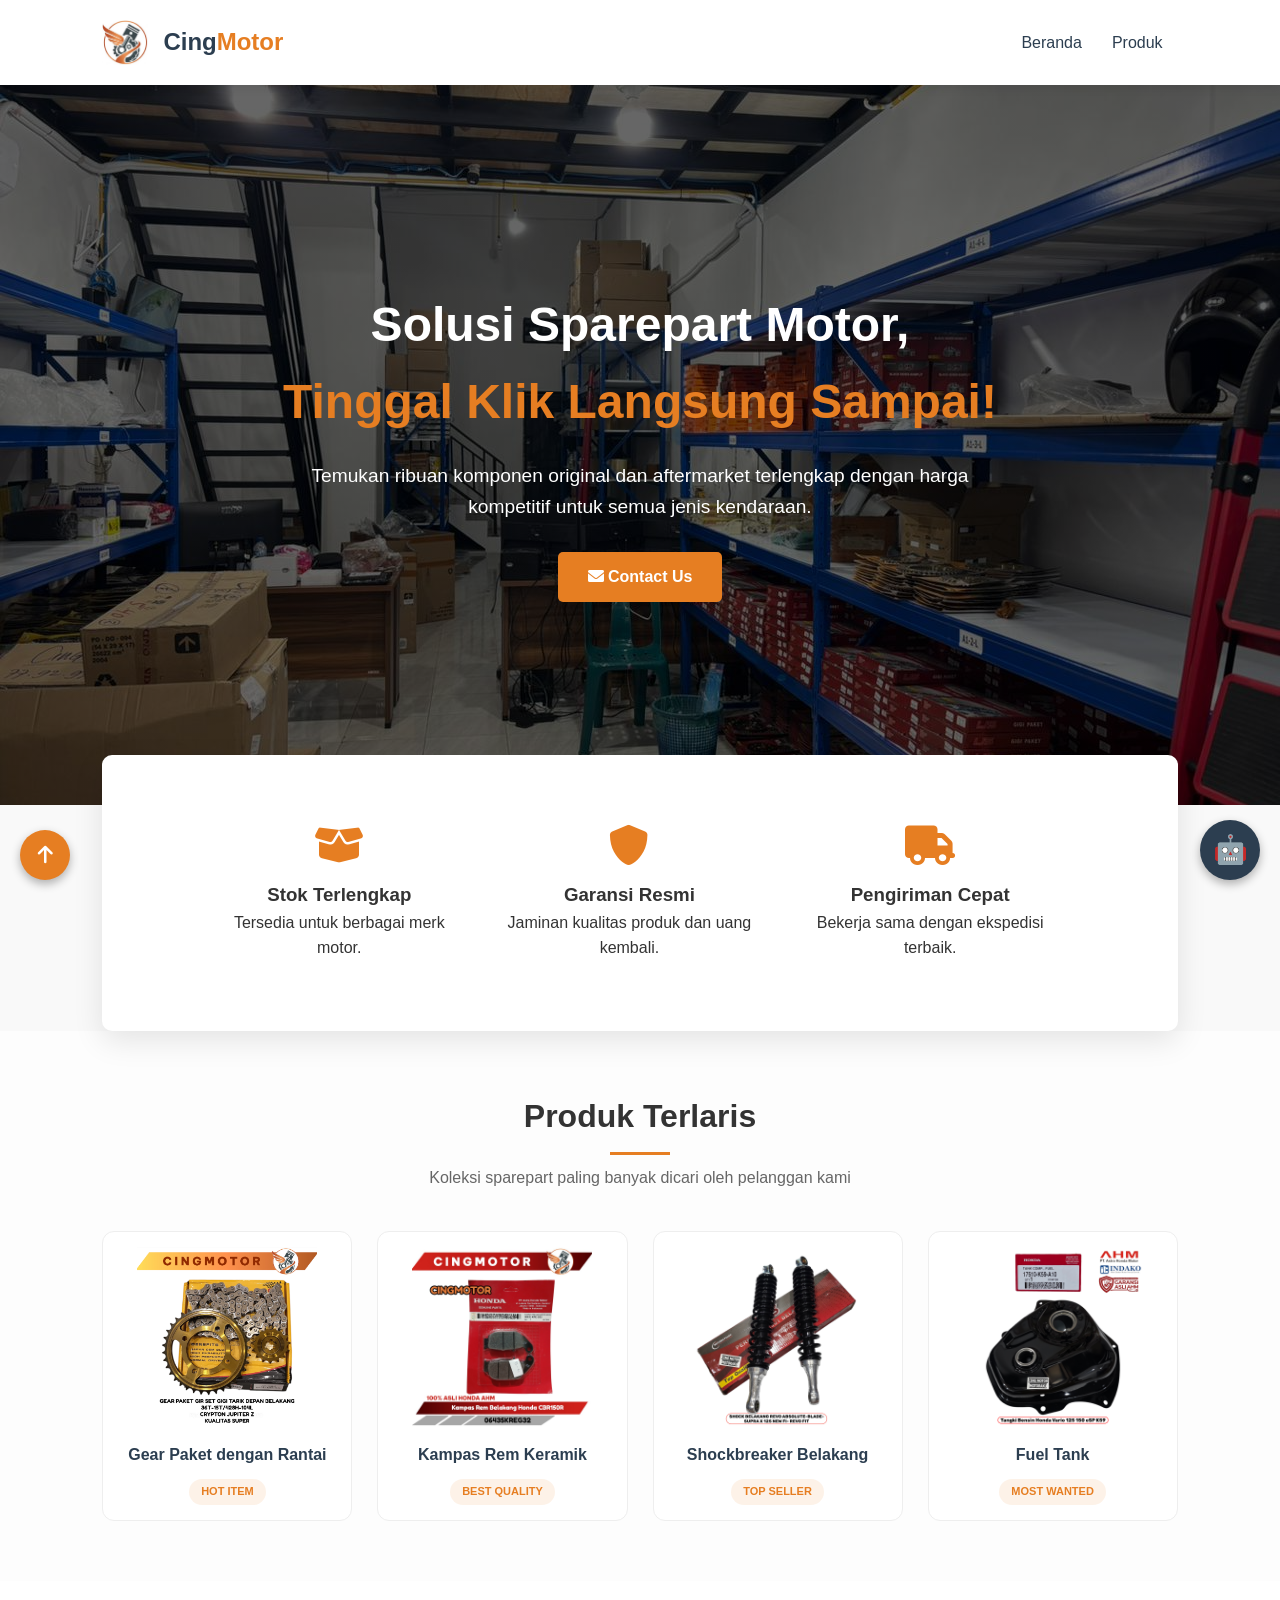
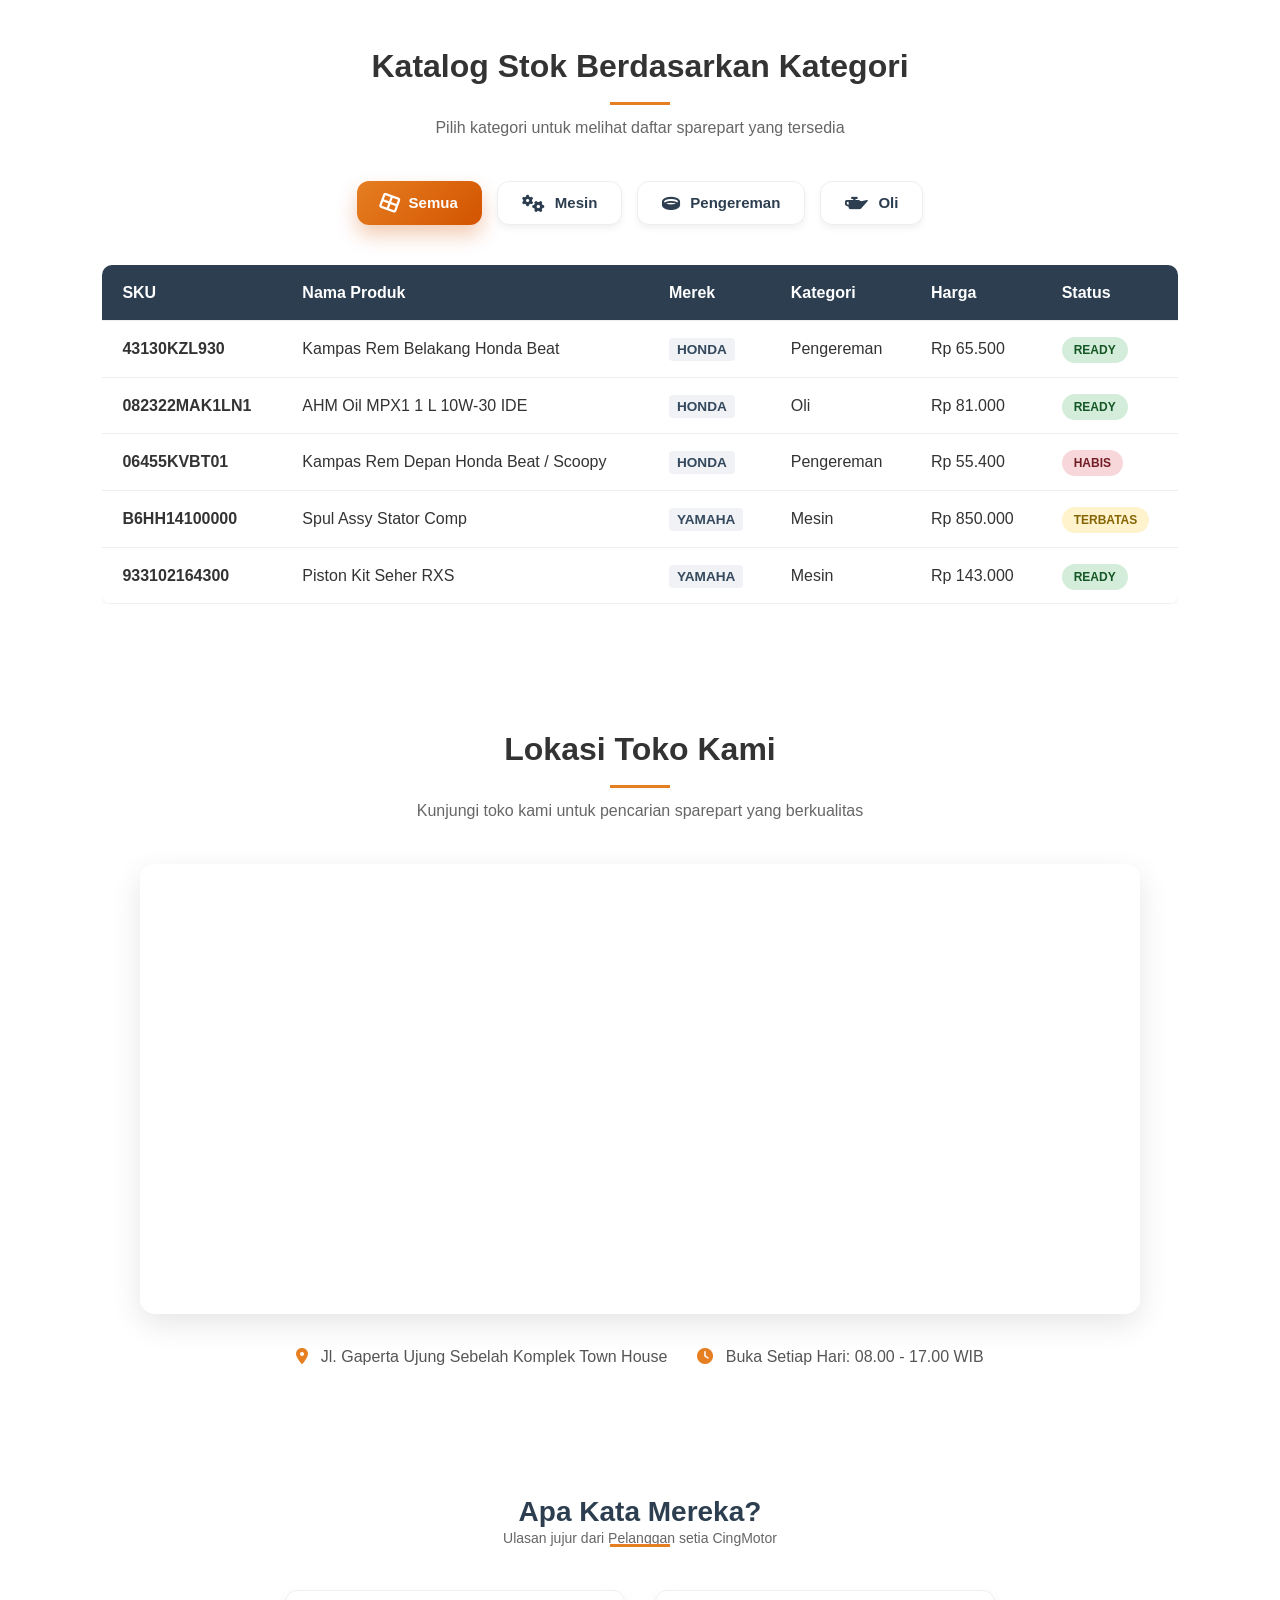
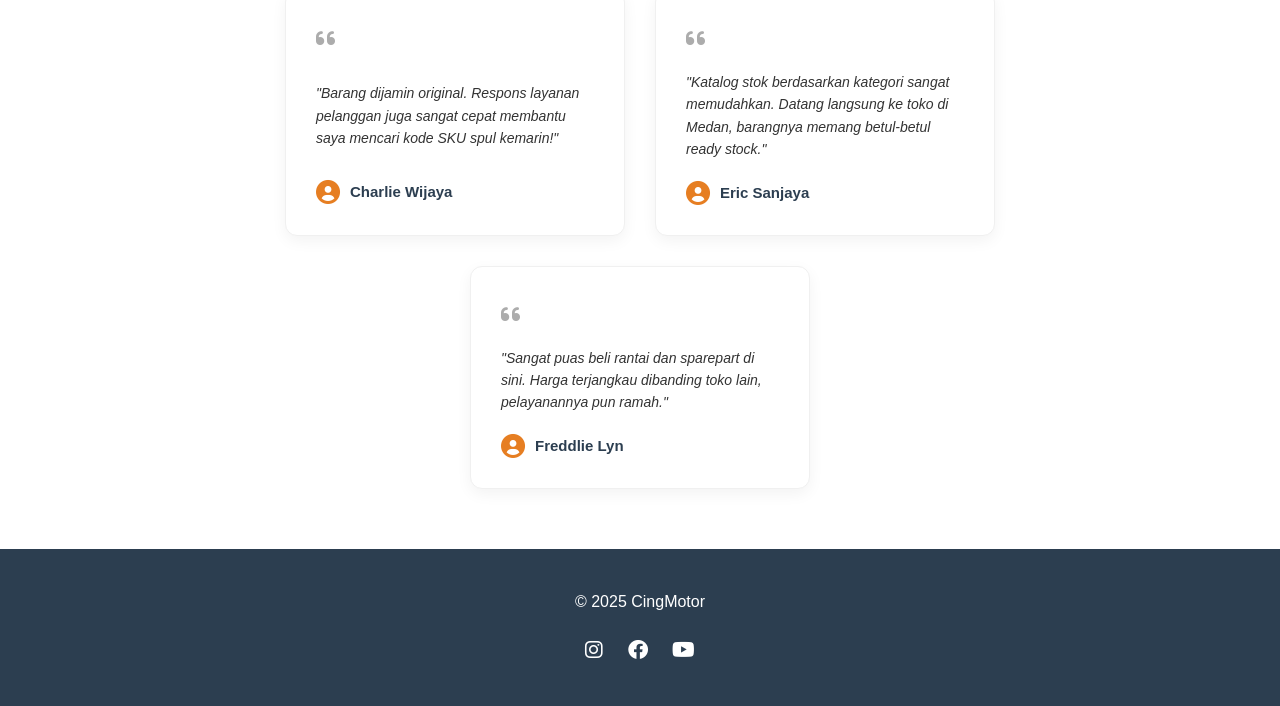
<file: index.html>
<!doctype html>
<html lang="id">

<head>
  <meta charset="UTF-8" />
  <meta name="viewport" content="width=device-width, initial-scale=1.0" />
  <title>CingMotor</title>
  <link rel="stylesheet" href="assets/style.css" />
  <link rel="stylesheet" href="https://cdnjs.cloudflare.com/ajax/libs/font-awesome/6.0.0/css/all.min.css" />
</head>

<body>
  <header>
    <nav class="navbar">
      <div class="brand-group">
        <img src="assets/image/CingMotor.jpg" width="9%" alt="Logo CingMotor" class="logo-img" />
        <div class="logo">Cing<span>Motor</span></div>
      </div>
      <ul class="nav-links">
        <li><a href="#">Beranda</a></li>
        <li><a href="#produk">Produk</a></li>
      </ul>
    </nav>
  </header>

  <section class="hero">
    <div class="hero-content">
      <h1>
        Solusi Sparepart Motor, <br /><span>Tinggal Klik Langsung Sampai!</span>
      </h1>
      <p>
        Temukan ribuan komponen original dan aftermarket terlengkap dengan
        harga kompetitif untuk semua jenis kendaraan.
      </p>
      <div class="hero-buttons">
        <a href="contactus.html" target="blank" class="btn-secondary"><i class="fas fa-envelope"></i> Contact Us</a>
      </div>
    </div>
  </section>

  <section class="features">
    <div class="feature-box">
      <i class="fas fa-box-open"></i>
      <h3>Stok Terlengkap</h3>
      <p>Tersedia untuk berbagai merk motor.</p>
    </div>
    <div class="feature-box">
      <i class="fas fa-shield-alt"></i>
      <h3>Garansi Resmi</h3>
      <p>Jaminan kualitas produk dan uang kembali.</p>
    </div>
    <div class="feature-box">
      <i class="fas fa-truck"></i>
      <h3>Pengiriman Cepat</h3>
      <p>Bekerja sama dengan ekspedisi terbaik.</p>
    </div>
  </section>

  <section id="produk" class="best-seller">
    <h2 class="section-title">Produk Terlaris</h2>
    <p class="section-subtitle">
      Koleksi sparepart paling banyak dicari oleh pelanggan kami
    </p>

    <div class="seller-grid">
      <div class="seller-card">
        <div class="seller-img">
          <img src="assets/image/gear.png" alt="Gear Paket" />
        </div>
        <h4>Gear Paket dengan Rantai</h4>
        <span class="tag-trending">Hot Item</span>
      </div>

      <div class="seller-card">
        <div class="seller-img">
          <img src="assets/image/kampas.jpg" alt="Kampas Rem" />
        </div>
        <h4>Kampas Rem Keramik</h4>
        <span class="tag-trending">Best Quality</span>
      </div>

      <div class="seller-card">
        <div class="seller-img">
          <img src="assets/image/shock.png" alt="Shock Breaker" />
        </div>
        <h4>Shockbreaker Belakang</h4>
        <span class="tag-trending">Top Seller</span>
      </div>

      <div class="seller-card">
        <div class="seller-img">
          <img src="assets/image/tangki.png" alt="Fuel Tank" />
        </div>
        <h4>Fuel Tank</h4>
        <span class="tag-trending">Most Wanted</span>
      </div>
    </div>
  </section>

  <section class="table-section">
    <h2 class="section-title">Katalog Stok Berdasarkan Kategori</h2>
    <p class="section-subtitle">
      Pilih kategori untuk melihat daftar sparepart yang tersedia
    </p>

    <div class="filter-group">
      <button class="btn-filter active" onclick="filterTable('semua')">
        <i class="fas fa-th-large"></i> Semua
      </button>
      <button class="btn-filter" onclick="filterTable('mesin')">
        <i class="fas fa-cogs"></i> Mesin
      </button>
      <button class="btn-filter" onclick="filterTable('pengereman')">
        <i class="fas fa-ring"></i> Pengereman
      </button>
      <button class="btn-filter" onclick="filterTable('oli')">
        <i class="fas fa-oil-can"></i> Oli
      </button>
    </div>

    <div class="table-container">
      <table class="styled-table" id="sparepartTable">
        <thead>
          <tr>
            <th>SKU</th>
            <th>Nama Produk</th>
            <th>Merek</th>
            <th>Kategori</th>
            <th>Harga</th>
            <th>Status</th>
          </tr>
        </thead>
        <tbody>
          <tr data-category="pengereman">
            <td><strong>43130KZL930</strong></td>
            <td>Kampas Rem Belakang Honda Beat</td>
            <td><span class="brand-name">HONDA</span></td>
            <td>Pengereman</td>
            <td>Rp 65.500</td>
            <td><span class="status ready">Ready</span></td>
          </tr>
          <tr data-category="oli">
            <td><strong>082322MAK1LN1</strong></td>
            <td>AHM Oil MPX1 1 L 10W-30 IDE</td>
            <td><span class="brand-name">HONDA</span></td>
            <td>Oli</td>
            <td>Rp 81.000</td>
            <td><span class="status ready">Ready</span></td>
          </tr>
          <tr data-category="pengereman">
            <td><strong>06455KVBT01</strong></td>
            <td>Kampas Rem Depan Honda Beat / Scoopy</td>
            <td><span class="brand-name">HONDA</span></td>
            <td>Pengereman</td>
            <td>Rp 55.400</td>
            <td><span class="status out">Habis</span></td>
          </tr>
          <tr data-category="mesin">
            <td><strong>B6HH14100000</strong></td>
            <td>Spul Assy Stator Comp</td>
            <td><span class="brand-name">YAMAHA</span></td>
            <td>Mesin</td>
            <td>Rp 850.000</td>
            <td><span class="status limited">Terbatas</span></td>
          </tr>
          <tr data-category="mesin">
            <td><strong>933102164300</strong></td>
            <td>Piston Kit Seher RXS</td>
            <td><span class="brand-name">YAMAHA</span></td>
            <td>Mesin</td>
            <td>Rp 143.000</td>
            <td><span class="status ready">Ready</span></td>
          </tr>
        </tbody>
      </table>
    </div>
  </section>

  <section class="store-location">
    <h2 class="section-title">Lokasi Toko Kami</h2>
    <p class="section-subtitle">
      Kunjungi toko kami untuk pencarian sparepart yang berkualitas
    </p>

    <div class="map-container">
      <iframe
        src="https://www.google.com/maps/embed?pb=!1m18!1m12!1m3!1d3981.921033254808!2d98.62002664031196!3d3.6055514289908954!2m3!1f0!2f0!3f0!3m2!1i1024!2i768!4f13.1!3m3!1m2!1s0x30312f005fdd91c9%3A0x2de1413b4e0e490d!2sCing%20Motor!5e0!3m2!1sid!2sid!4v1776403284550!5m2!1sid!2sid"
        width="100%" height="450" style="border: 0" loading="lazy" refferpolicy="no-referrer-when-downgrade">
      </iframe>
    </div>

    <div class="address-details">
      <p>
        <i class="fas fa-map-marker-alt"></i> Jl. Gaperta Ujung Sebelah
        Komplek Town House
      </p>
      <p><i class="fas fa-clock"></i> Buka Setiap Hari: 08.00 - 17.00 WIB</p>
    </div>
  </section>

<!-- COMMIT 10 MENAMBAHKAN SECTION TESTIMONI PELANGGAN PADA BAGIAN BAWAH WEBSITE-->

  <section class="testimonials">
    <div class="testimonial-header">
      <h2 class="section-title">Apa Kata Mereka?</h2>
      <p class="section-subtitle">Ulasan jujur dari Pelanggan setia CingMotor</p>
    </div>
  
    <div class="testimonial-container">
      <div class="testimonial-card">
        <div class="quote-icon"><i class="fas fa-quote-left"></i></div>
        <p class="testimonial-text">"Barang dijamin original. Respons layanan pelanggan juga sangat cepat membantu
          saya mencari kode SKU spul kemarin!"</p>
        <div class="testimonial-user">
          <i class="fas fa-user-circle"></i>
          <h5>Charlie Wijaya</h5>
        </div>
      </div>
  
      <div class="testimonial-card">
        <div class="quote-icon"><i class="fas fa-quote-left"></i></div>
        <p class="testimonial-text">"Katalog stok berdasarkan kategori sangat memudahkan. Datang langsung ke toko di
          Medan, barangnya memang betul-betul ready stock."</p>
        <div class="testimonial-user">
          <i class="fas fa-user-circle"></i>
          <h5>Eric Sanjaya</h5>
        </div>
      </div>
  
      <div class="testimonial-card">
        <div class="quote-icon"><i class="fas fa-quote-left"></i></div>
        <p class="testimonial-text">"Sangat puas beli rantai dan sparepart di sini. Harga terjangkau dibanding toko lain,
          pelayanannya pun ramah."</p>
        <div class="testimonial-user">
          <i class="fas fa-user-circle"></i>
          <h5>Freddlie Lyn</h5>
        </div>
      </div>
    </div>
  </section>

  <!-- Footer -->
  <footer>
    <div class="footer-content">
      <p>&copy; 2025 CingMotor</p>
      <div class="socials">
        <a href="#"><i class="fab fa-instagram"></i></a>
        <a href="#"><i class="fab fa-facebook"></i></a>
        <a href="#"><i class="fab fa-youtube"></i></a>
      </div>
    </div>
  </footer>

  <!-- Commit 4 Menambahkan Chat Customer Service-->
  <div class="cs-floating-button" onclick="toggleCSChat()">🤖</div>

  <!-- Pop up chat box -->
  <div class="cs-chat-box" id="csChatBox">
    <div class="cs-chat-header">
      <div class="cs-admin-info">
        <div class="cs-avatar">CM</div>
        <div>
          <h4>CS CingMotor</h4>
          <small>● Online</small>
        </div>
      </div>
      <span class="cs-close-btn" onclick="toggleCSChat()">&times;</span>
    </div>

    <!-- Area Pesan (Tempat chat muncul) -->
    <div class="cs-chat-body" id="csChatBody">
      <div class="cs-msg msg-bot">
        Halo! Selamat datang di CingMotor. Ada yang bisa kami bantu hari ini?
        Silahkan pilih menu di bawah atau ketik pertanyaanmu:
        <!-- Menu yang sudah diubah sesuai image_88823d.png -->
        <div class="cs-quick-replies">
          <button onclick="sendQuickReply('Cek barang ready')">
            📦 Cek Barang Ready
          </button>
          <button onclick="sendQuickReply('Lokasi toko CingMotor')">
            📍 Lokasi Toko
          </button>
        </div>
      </div>
    </div>

    <!-- Input Pesan -->
    <div class="cs-chat-footer-input">
      <input type="text" id="csInputText" placeholder="Ketik pesan di sini..." onkeypress="handleKeyPress(event)" />
      <button onclick="sendMessage()">Kirim</button>
    </div>
  </div>
  <!-- COMMIT 9 MENAMBAHKAN TOMBOL KEMBALI KE ATAS PADA POJOK KIRI BAWAH  -->
  <a href="#" class="back-to-top">
    <i class="fas fa-arrow-up"></i>
  </a>
</body>

</html>

<!-- Commit 3 Menambahkan Filter Table Javascript   -->

<!-- Commit 8 memisahkan javascript ke file eksternal script.js-->

<script src="assets/script.js"></script>
</file>
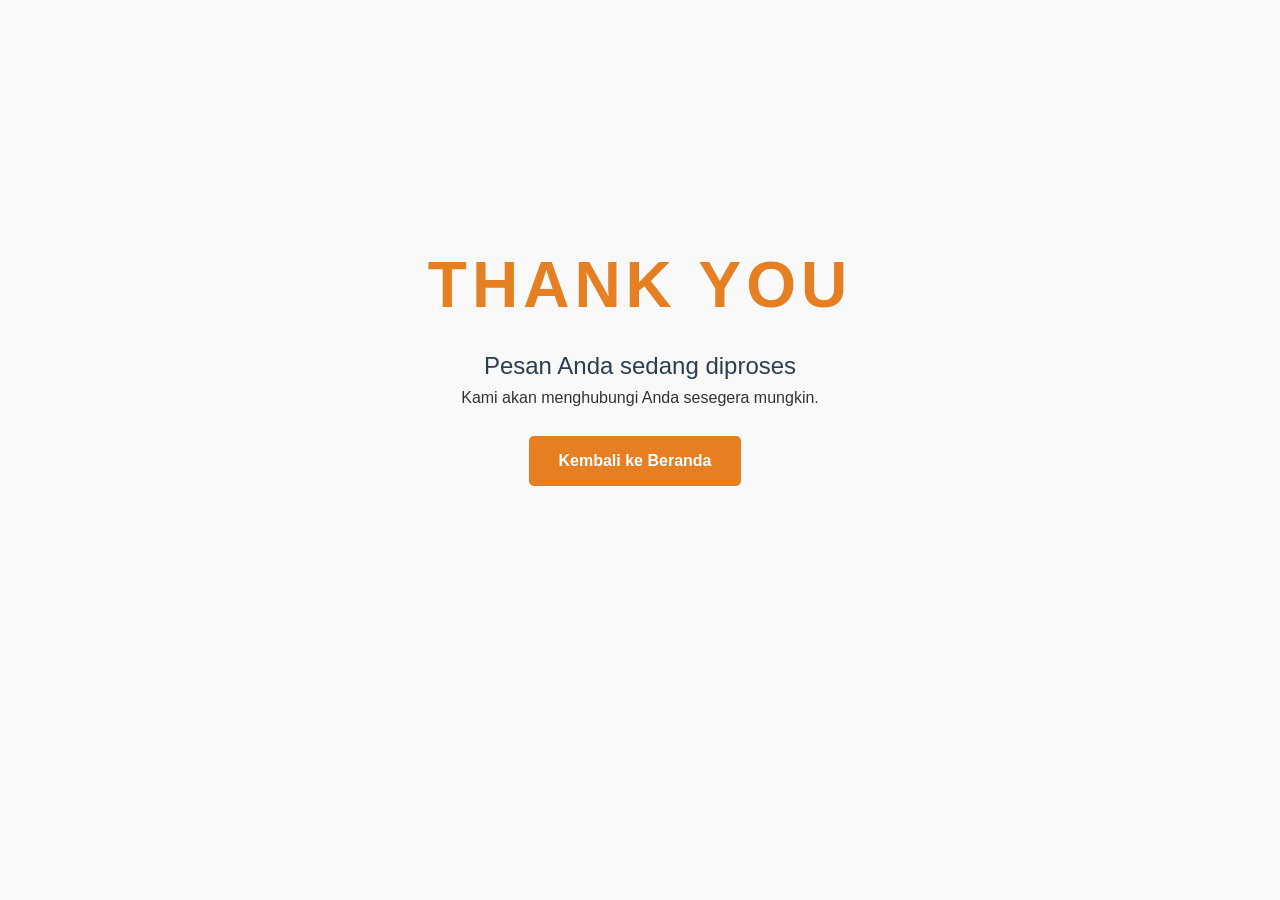
<file: thankyou.html>
<!DOCTYPE html>
<html lang="id">
<head>
    <meta charset="UTF-8">
    <meta name="viewport" content="width=device-width, initial-scale=1.0">
    <title>Thank You!</title>
    <link rel="stylesheet" href="assets/style.css">
    <link rel="stylesheet" href="https://cdnjs.cloudflare.com/ajax/libs/font-awesome/6.0.0/css/all.min.css">
</head>
<body>


    <main class="thank-you-wrapper">
        <div class="thank-you-content">
            <h1>THANK YOU</h1>
            <h2>Pesan Anda sedang diproses</h2>
            <p>Kami akan menghubungi Anda sesegera mungkin.</p>
            <br>
            <a href="index.html" class="btn-primary">Kembali ke Beranda</a>
        </div>
    </main>

</body>
</html>
</file>
<file: assets/style.css>
/* Reset Dasar */
* {
  margin: 0;
  padding: 0;
  box-sizing: border-box;
  font-family: "Segoe UI", Tahoma, Geneva, Verdana, sans-serif;
}

:root {
  --primary-color: #e67e22;
  --dark-color: #2c3e50;
  --light-color: #ecf0f1;
  --text-color: #333;
}

body {
  line-height: 1.6;
  color: var(--text-color);
  background-color: #f9f9f9;
}

/* Navbar */
.navbar {
  display: flex;
  justify-content: space-between;
  align-items: center;
  padding: 20px 8%;
  background: #fff;
  box-shadow: 0 2px 10px rgba(0, 0, 0, 0.1);
  position: sticky;
  top: 0;
  z-index: 1000;
}

.brand-group {
  display: flex;
  align-items: center;
  gap: 15px;
}

.logo {
  font-size: 24px;
  font-weight: bold;
  color: var(--dark-color);
}

.logo span {
  color: var(--primary-color);
}

.nav-links {
  list-style: none;
  display: flex;
}

.nav-links li {
  margin: 0 15px;
}

.nav-links a {
  text-decoration: none;
  color: var(--dark-color);
  font-weight: 500;
  transition: 0.3s;
}

.nav-links a:hover {
  color: var(--primary-color);
}

.nav-icons a {
  color: var(--dark-color);
  margin-left: 15px;
  text-decoration: none;
  font-size: 18px;
}

.btn-login {
  background: var(--primary-color);
  color: #fff !important;
  padding: 8px 20px;
  border-radius: 5px;
  font-size: 14px !important;
}

/* Hero Section */
.hero {
  height: 80vh;
  background: linear-gradient(rgba(0, 0, 0, 0.6), rgba(0, 0, 0, 0.6)),
    url("image/background-store.jpeg");
  background-size: cover;
  background-position: center;
  display: flex;
  align-items: center;
  justify-content: center;
  text-align: center;
  color: #fff;
  padding: 0 20px;
}

.hero-content h1 {
  font-size: 3rem;
  margin-bottom: 20px;
}

.hero-content h1 span {
  color: var(--primary-color);
}

.hero-content p {
  font-size: 1.2rem;
  max-width: 700px;
  margin: 0 auto 30px;
}

.btn-primary {
  background: var(--primary-color);
  color: #fff;
  padding: 12px 30px;
  text-decoration: none;
  border-radius: 5px;
  font-weight: bold;
  margin-right: 10px;
  display: inline-block;
}

.btn-secondary {
  background: #25d366; /* Warna WhatsApp */
  color: #fff;
  padding: 12px 30px;
  text-decoration: none;
  border-radius: 5px;
  font-weight: bold;
  display: inline-block;
}

/* Features */
.features {
  display: flex;
  justify-content: space-around;
  padding: 50px 8%;
  background: #fff;
  margin-top: -50px;
  border-radius: 10px;
  box-shadow: 0 10px 30px rgba(0, 0, 0, 0.1);
  width: 84%;
  margin-left: auto;
  margin-right: auto;
  position: relative;
}

.feature-box {
  text-align: center;
  padding: 20px;
}

.feature-box i {
  font-size: 40px;
  color: var(--primary-color);
  margin-bottom: 15px;
}

/* Categories */
.categories {
  padding: 80px 8%;
  text-align: center;
}

.section-title {
  margin-bottom: 40px;
  font-size: 2rem;
  position: relative;
}

.section-title::after {
  content: "";
  width: 60px;
  height: 3px;
  background: var(--primary-color);
  display: block;
  margin: 10px auto;
}

.category-grid {
  display: grid;
  grid-template-columns: repeat(auto-fit, minmax(200px, 1fr));
  gap: 20px;
}

.cat-card {
  background: #fff;
  padding: 40px;
  border-radius: 10px;
  box-shadow: 0 5px 15px rgba(0, 0, 0, 0.05);
  transition: 0.3s;
  cursor: pointer;
}

.cat-card:hover {
  transform: translateY(-10px);
  background: var(--primary-color);
  color: #fff;
}

.cat-card i {
  font-size: 50px;
  margin-bottom: 15px;
}

/* Gaya Baru untuk Tombol Contact Us */
.btn-secondary {
  background: var(--primary-color);
  color: #fff;
  padding: 12px 30px;
  text-decoration: none;
  border-radius: 5px;
  font-weight: bold;
  display: inline-block;
  transition: 0.3s;
}

.btn-secondary:hover {
  background: #9c4c00;
}

/* Contact Section Styles */
.contact-section {
  padding: 80px 8%;
  background-color: #fff;
  text-align: center;
}

.contact-container {
  max-width: 600px;
  margin: 40px auto 0;
  text-align: left;
  background: #f9f9f9;
  padding: 30px;
  border-radius: 10px;
  box-shadow: 0 5px 20px rgba(0, 0, 0, 0.05);
}

.form-group {
  margin-bottom: 20px;
}

.form-group label {
  display: block;
  margin-bottom: 5px;
  font-weight: 600;
  color: var(--dark-color);
}

.form-group input,
.form-group textarea {
  width: 100%;
  padding: 12px;
  border: 1px solid #ddd;
  border-radius: 5px;
  font-size: 16px;
  outline: none;
  transition: 0.3s;
}

.form-group input:focus,
.form-group textarea:focus {
  border-color: var(--primary-color);
  box-shadow: 0 0 5px rgba(230, 126, 34, 0.2);
}

.btn-submit {
  width: 100%;
  background: var(--primary-color);
  color: white;
  padding: 15px;
  border: none;
  border-radius: 5px;
  font-size: 16px;
  font-weight: bold;
  cursor: pointer;
  transition: 0.3s;
}

.btn-submit:hover {
  background: #d35400;
}

/* bagian produk */

/* Styling Section Produk Terlaris */
.best-seller {
  padding: 60px 8%;
  background-color: #fdfdfd;
  text-align: center;
}

.section-subtitle {
  color: #666;
  margin-bottom: 40px;
  margin-top: -30px; /* Merapatkan dengan judul */
}

.seller-grid {
  display: grid;
  grid-template-columns: repeat(auto-fit, minmax(200px, 1fr));
  gap: 25px;
}

.seller-card {
  background: #fff;
  padding: 15px;
  border-radius: 12px;
  transition: 0.3s ease;
  border: 1px solid #eee;
}

.seller-card:hover {
  box-shadow: 0 10px 25px rgba(0, 0, 0, 0.08);
  transform: translateY(-5px);
}

.seller-img {
  width: 100%;
  height: 180px;
  border-radius: 8px;
  overflow: hidden;
  margin-bottom: 15px;
}

.seller-img img {
  width: 100%;
  height: 100%;
  object-fit: contain;
  transition: 0.5s;
}

.seller-card:hover .seller-img img {
  transform: scale(1.1);
}

.seller-card h4 {
  font-size: 16px;
  color: #2c3e50;
  margin-bottom: 10px;
}

.tag-trending {
  display: inline-block;
  font-size: 11px;
  font-weight: bold;
  color: #e67e22;
  background: rgba(230, 126, 34, 0.1);
  padding: 4px 12px;
  border-radius: 20px;
  text-transform: uppercase;
}

/* table section */

.table-section {
  padding: 60px 8%;
  background: #fff;
  text-align: center;
}

.table-container {
  overflow-x: auto;
  margin-top: 30px;
}

.styled-table {
  border-collapse: collapse;
  width: 100%;
  min-width: 600px; /* Agar tidak terlalu sempit di layar kecil */
  box-shadow: 0 5px 15px rgba(0, 0, 0, 0.05);
  border-radius: 10px;
  overflow: hidden;
  text-align: left;
}

.styled-table thead tr {
  background-color: #2c3e50;
  color: #ffffff;
  font-weight: bold;
}

.styled-table th,
.styled-table td {
  padding: 15px 20px;
  border-bottom: 1px solid #eee;
}

.styled-table tbody tr:hover {
  background-color: #f9f9f9; /* Efek highlight saat kursor lewat */
}

.brand-name {
  font-weight: 600;
  color: #34495e;
  background: #f0f2f5;
  padding: 4px 8px;
  border-radius: 4px;
  font-size: 0.85em;
  text-transform: uppercase;
}

/* Container Group Tombol */
.filter-group {
  margin-bottom: 40px;
  display: flex;
  justify-content: center;
  gap: 15px;
  flex-wrap: wrap;
}

/* Gaya Dasar Tombol Filter */
.btn-filter {
  display: flex;
  align-items: center;
  gap: 10px;
  padding: 12px 24px;
  border: none;
  background: #fff;
  color: #2c3e50;
  border-radius: 12px;
  cursor: pointer;
  font-weight: 600;
  font-size: 15px;
  box-shadow: 0 4px 6px rgba(0, 0, 0, 0.05);
  transition: all 0.4s cubic-bezier(0.175, 0.885, 0.32, 1.275);
  border: 1px solid #eee;
}

/* Ikon di dalam Tombol */
.btn-filter i {
  font-size: 18px;
  transition: 0.3s;
}

/* Efek Hover */
.btn-filter:hover {
  transform: translateY(-5px);
  box-shadow: 0 8px 15px rgba(230, 126, 34, 0.2);
  border-color: #e67e22;
  color: #e67e22;
}

/* Gaya Tombol Saat Aktif */
.btn-filter.active {
  background: linear-gradient(135deg, #e67e22 0%, #d35400 100%);
  color: white;
  border: none;
  box-shadow: 0 10px 20px rgba(211, 84, 0, 0.3);
}

.btn-filter.active i {
  transform: rotate(20deg); /* Animasi kecil pada ikon saat aktif */
}

/* maps section */
.store-location {
  padding: 60px 8%;
  background-color: #fff;
  text-align: center;
}

.map-container {
  width: 100%;
  max-width: 1000px;
  margin: 30px auto;
  border-radius: 15px;
  overflow: hidden; /* Agar sudut iframe ikut melengkung */
  box-shadow: 0 10px 30px rgba(0, 0, 0, 0.1);
  line-height: 0; /* Menghilangkan celah kecil di bawah iframe */
}

.address-details {
  margin-top: 20px;
  display: flex;
  justify-content: center;
  gap: 30px;
  flex-wrap: wrap;
  color: #555;
  font-weight: 500;
}

.address-details i {
  color: #e67e22; /* Warna orange CingMotor */
  margin-right: 8px;
}

/* Label Status Stok */
.status {
  padding: 6px 12px;
  border-radius: 20px;
  font-size: 12px;
  font-weight: bold;
  text-transform: uppercase;
}

.status.ready {
  background: #d4edda;
  color: #155724;
}

.status.limited {
  background: #fff3cd;
  color: #856404;
}

.status.out {
  background: #f8d7da;
  color: #721c24;
}

/* Footer */
footer {
  background: var(--dark-color);
  color: #fff;
  padding: 40px 8%;
  text-align: center;
}

.socials {
  margin-top: 20px;
}

.socials a {
  color: #fff;
  font-size: 20px;
  margin: 0 10px;
  transition: 0.3s;
}

.socials a:hover {
  color: var(--primary-color);
}

/* Scroll halus saat tombol ditekan */
html {
  scroll-behavior: smooth;
}

/* Container pembungkus utama agar tinggi full layar dikurangi navbar */
.thank-you-wrapper {
  display: flex;
  justify-content: center; /* Tengah secara horizontal */
  align-items: center; /* Tengah secara vertikal */
  height: 80vh; /* Mengambil 80% tinggi layar */
  text-align: center; /* Mengetengahkan teks di dalam div */
}

.thank-you-content h1 {
  font-size: 4rem;
  color: var(--primary-color);
  margin-bottom: 10px;
  letter-spacing: 5px;
}

.thank-you-content h2 {
  font-size: 1.5rem;
  color: var(--dark-color);
  font-weight: 400;
}

.thank-you-content {
  animation: zoomIn 0.5s ease-out;
}

/* <!-- Commit 4 Menambahkan Chat Customer Service */

/* Tombol Customer Service */
.cs-floating-button {
  position: fixed;
  bottom: 20px;
  right: 20px;
  width: 60px;
  height: 60px;
  background-color: var(--dark-color);
  color: white;
  border-radius: 50%;
  display: flex;
  justify-content: center;
  align-items: center;
  font-size: 28px;
  cursor: pointer;
  box-shadow: 0 4px 10px rgba(0, 0, 0, 0.3);
  z-index: 9999;
  transition: transform 0.2s;
}
.cs-floating-button:hover {
  transform: scale(1.1);
}

/* Chat Box */
.cs-chat-box {
  position: fixed;
  bottom: 90px;
  right: 20px;
  width: 350px;
  height: 450px;
  background-color: #f4f6f9;
  border-radius: 12px;
  box-shadow: 0 5px 20px rgba(0, 0, 0, 0.2);
  z-index: 9999;
  display: none;
  flex-direction: column;
  overflow: hidden;
  font-family: "Segoe UI", Tahoma, Geneva, Verdana, sans-serif;
}

/* Header Customer Service */
.cs-chat-header {
  background-color: var(--dark-color);
  color: white;
  padding: 12px 15px;
  display: flex;
  justify-content: space-between;
  align-items: center;
}
.cs-admin-info {
  display: flex;
  align-items: center;
  gap: 10px;
}
.cs-avatar {
  width: 35px;
  height: 35px;
  background: #fff;
  color: #d35400;
  border-radius: 50%;
  display: flex;
  justify-content: center;
  align-items: center;
  font-weight: bold;
  font-size: 14px;
}
.cs-chat-header h4 {
  margin: 0;
  font-size: 15px;
}
.cs-chat-header small {
  color: #2ecc71;
  font-size: 11px;
  display: block;
}
.cs-close-btn {
  cursor: pointer;
  font-size: 22px;
}

/* Body Area Chat */
.cs-chat-body {
  flex: 1;
  padding: 15px;
  overflow-y: auto;
  display: flex;
  flex-direction: column;
  gap: 12px;
}

/* Chat Bubbles */
.cs-msg {
  max-width: 80%;
  padding: 10px 14px;
  border-radius: 8px;
  font-size: 13px;
  line-height: 1.4;
  word-wrap: break-word;
}
.msg-bot {
  background-color: white;
  color: #333;
  align-self: flex-start;
  border-bottom-left-radius: 2px;
  box-shadow: 0 1px 2px rgba(0, 0, 0, 0.1);
}
.msg-user {
  background-color: var(--dark-color);
  color: white;
  align-self: flex-end;
  border-bottom-right-radius: 2px;
  box-shadow: 0 1px 2px rgba(0, 0, 0, 0.1);
}

/* Quick Reply */
.cs-quick-replies {
  display: flex;
  flex-direction: column;
  gap: 5px;
  margin-top: 10px;
}
.cs-quick-replies button {
  background: #fff;
  border: 1px solid #e67e22;
  color: #e67e22;
  padding: 6px 10px;
  border-radius: 20px;
  font-size: 12px;
  cursor: pointer;
  text-align: left;
  transition: all 0.2s;
}
.cs-quick-replies button:hover {
  background: #e67e22;
  color: white;
}

/* COMMIT 10 MENAMBAHKAN SECTION TESTIMONI PELANGGAN PADA BAGIAN BAWAH WEBSITE */

/*  Section Testimonial */
.testimonials {
  padding: 60px 8%;
  background-color: #ffffff;
  text-align: center;
}

.testimonial-header {
  margin-bottom: 40px;
}

.testimonial-header .section-title {
  font-size: 28px;
  color: var(--dark-color);
  margin-bottom: 10px;
}

.testimonial-header .section-subtitle {
  color: #666;
  font-size: 14px;
}

.testimonial-container {
  display: flex;
  gap: 30px;
  justify-content: center;
  flex-wrap: wrap;
}

.testimonial-card {
  background: #fff;
  padding: 30px;
  border-radius: 12px;
  box-shadow: 0 5px 15px rgba(0, 0, 0, 0.05);
  max-width: 340px;
  text-align: left;
  border: 1px solid #f0f0f0;
  display: flex;
  flex-direction: column;
  justify-content: space-between;
  transition: transform 0.3s ease;
}

/* Efek animasi saat kursor diarahkan */
.testimonial-card:hover {
  transform: translateY(-5px);
}

.quote-icon {
  color: var#e67e22;
  font-size: 22px;
  margin-bottom: 15px;
  opacity: 0.4;
}

.testimonial-text {
  font-style: italic;
  color: var(--text-color);
  font-size: 14px;
  line-height: 1.6;
  margin-bottom: 20px;
}

.testimonial-user {
  display: flex;
  align-items: center;
  gap: 10px;
}

.testimonial-user i {
  font-size: 24px;
  color: #e67e22;
}

.testimonial-user h5 {
  font-size: 15px;
  color: var(--dark-color);
  margin: 0;
}

/* Footer Input */
.cs-chat-footer-input {
  display: flex;
  padding: 10px;
  background: white;
  border-top: 1px solid #eee;
}
.cs-chat-footer-input input {
  flex: 1;
  border: 1px solid #ddd;
  padding: 8px 12px;
  border-radius: 4px;
  outline: none;
  font-size: 13px;
}
.cs-chat-footer-input button {
  background: var(--dark-color);
  color: white;
  border: none;
  padding: 0 15px;
  margin-left: 5px;
  border-radius: 4px;
  cursor: pointer;
  font-size: 13px;
  font-weight: bold;
}
.cs-chat-footer-input button:hover {
  background: #b34700;
}

@keyframes zoomIn {
  from {
    opacity: 0;
    transform: scale(0.9);
  }
  to {
    opacity: 1;
    transform: scale(1);
  }
}

/* Responsif */
@media (max-width: 768px) {
  .nav-links {
    display: none;
  }
  .hero-content h1 {
    font-size: 2rem;
  }
  .features {
    flex-direction: column;
    margin-top: 20px;
    width: 90%;
  }
}

/* Responsif Mobile */
@media (max-width: 600px) {
  .btn-filter {
    padding: 10px 18px;
    font-size: 14px;
    flex: 1 1 40%; /* Membuat tombol mengisi lebar 2-2 di HP */
    justify-content: center;
  }
}

/* Responsif untuk HP */
@media (max-width: 768px) {
  .address-details {
    flex-direction: column;
    gap: 10px;
  }
}

/* COMMIT 9 MENAMBAHKAN TOMBOL KEMBALI KE ATAS PADA POJOK KIRI BAWAH */

/* Tombol Kembali ke Atas (Back to Top) */
.back-to-top {
  position: fixed;
  bottom: 20px;
  left: 20px;
  width: 50px;
  height: 50px;
  background-color: #e67e22;
  color: white;
  border-radius: 50%;
  display: flex;
  justify-content: center;
  align-items: center;
  text-decoration: none;
  font-size: 20px;
  box-shadow: 0 4px 10px rgba(0, 0, 0, 0.3);
  z-index: 9999;
  transition: transform 0.2s;
}

.back-to-top:hover {
  transform: scale(1.1);
}
</file>
